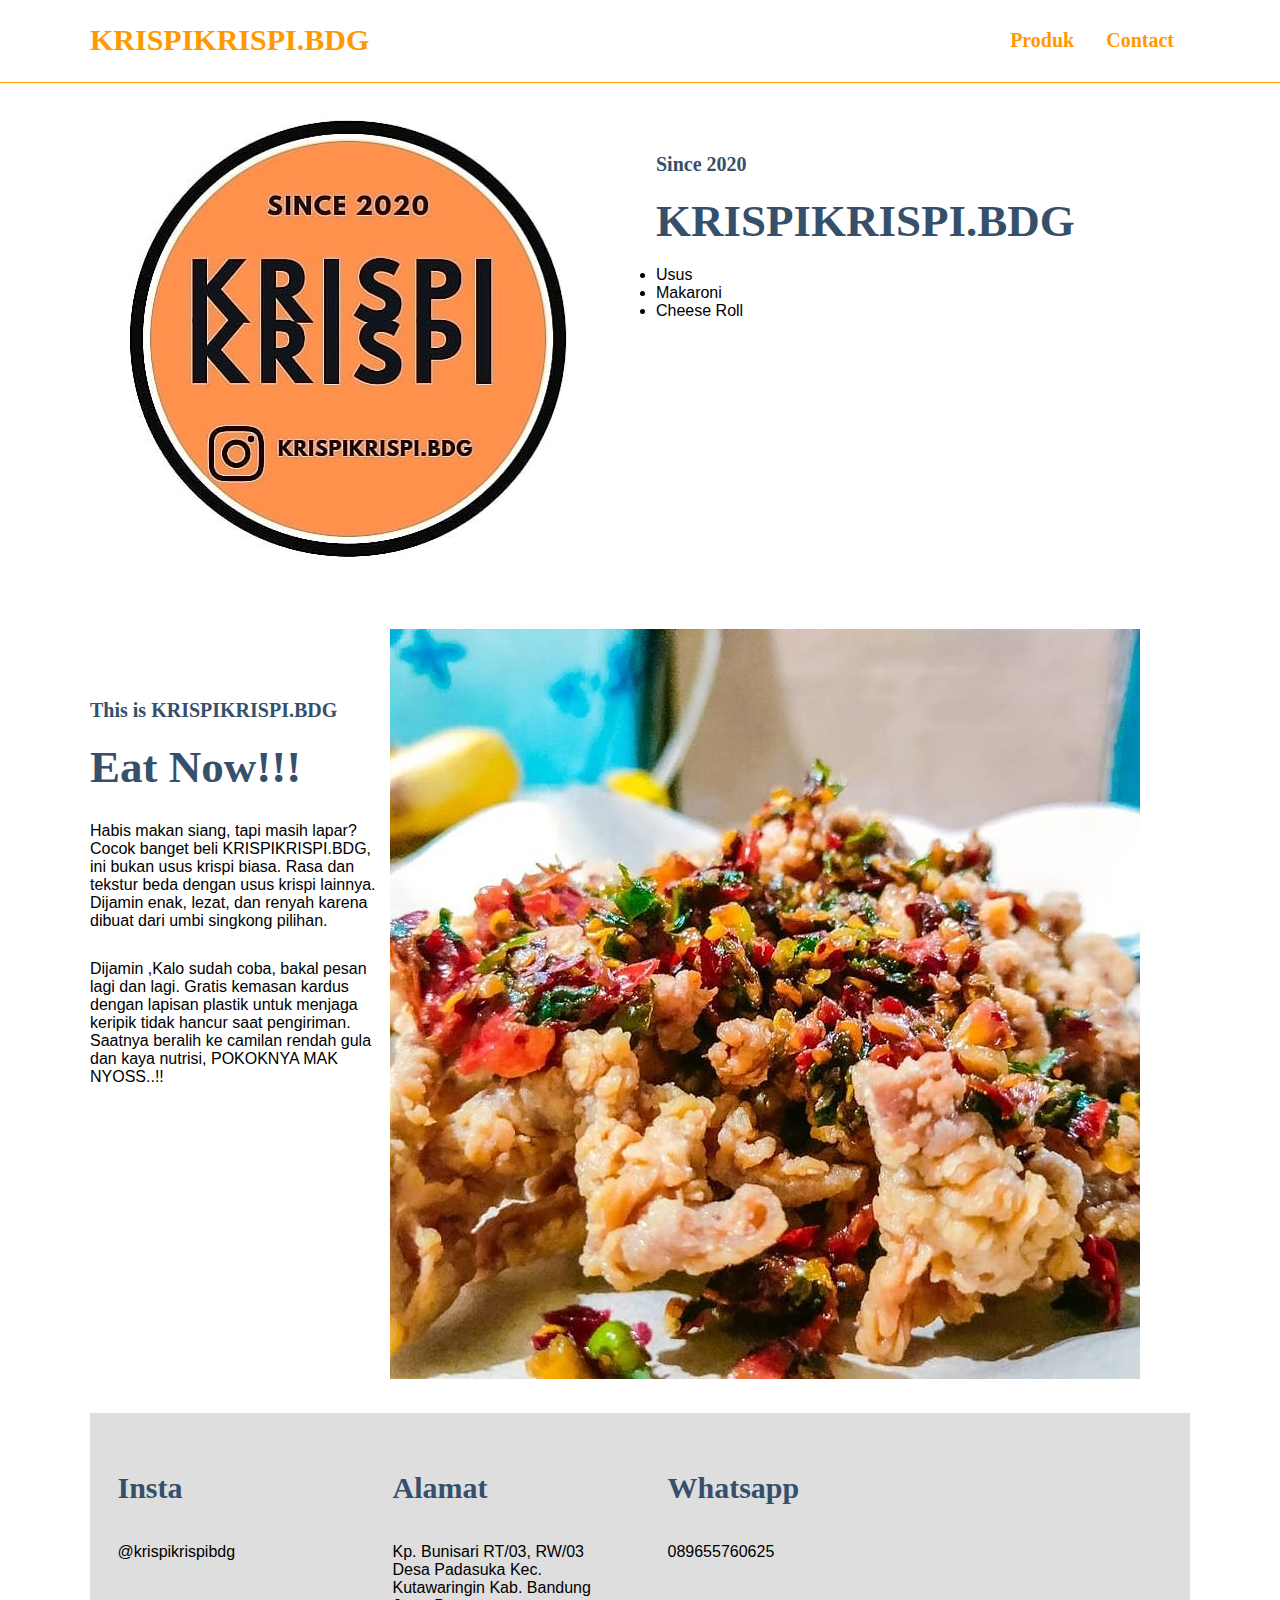
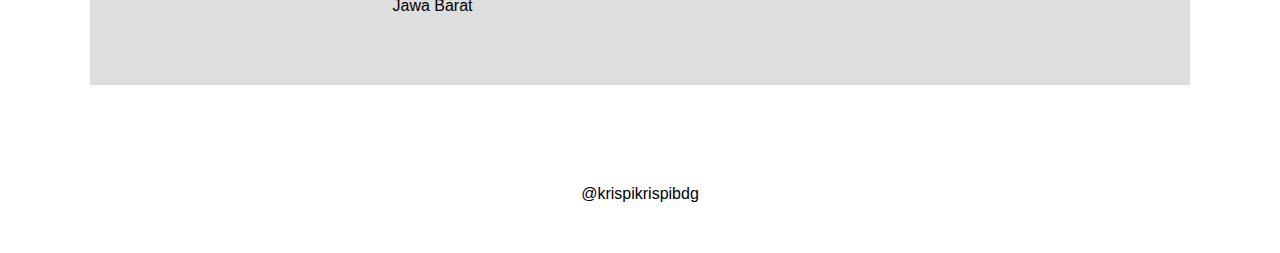
<file: index.html>
<!DOCTYPE html>
<html lang="en">
  <head>
    <meta charset="UTF-8" />
    <meta name="viewport" content="width=device-width, initial-scale=1.0" />
    <title>KRISPIKRISPI.BDG</title>
    <link rel="stylesheet" href="style.css" />
  </head>
  <body>
    <nav>
      <div class="wrapper">
        <div class="logo"><a href="">KRISPIKRISPI.BDG</a></div>
        <div class="menu">
          <ul>
            <li><a href="produk.html">Produk</a></li>
            <li><a href="https://web.Whatsapp.com/send?phone=089655760625&absent=0">Contact</a></li>
          </ul>
        </div>
      </div>
    </nav>
    <div class="wrapper">
      <!-- untuk home -->
      <section id="home">
        <img src="img/12.jpg" alt="" />
        <div class="kolom">
          <p class="deskripsi">Since 2020</p>
          <h2>KRISPIKRISPI.BDG</h2>
          <li>Usus</li>
          <li>Makaroni</li>
          <li>Cheese Roll</li>     
        </div>
      </section>
      <!-- untuk courses -->
      <section id="courses">
        <div class="kolom">
          <p class="deskripsi">This is KRISPIKRISPI.BDG</p>
          <h2>Eat Now!!!</h2>
          <p>
            Habis makan siang, tapi masih lapar? Cocok banget beli KRISPIKRISPI.BDG,
            ini bukan usus krispi biasa. Rasa dan tekstur beda dengan usus krispi lainnya.
             Dijamin enak, lezat, dan renyah karena dibuat dari umbi singkong pilihan.
          </p>
          <p>
           Dijamin ,Kalo sudah coba, bakal pesan lagi dan lagi. 
           Gratis kemasan kardus dengan lapisan plastik untuk menjaga keripik tidak hancur saat pengiriman.
            Saatnya beralih ke camilan rendah gula dan kaya nutrisi, POKOKNYA MAK NYOSS..!!
          </p>
        </div>
        <div class="img">
        <img src="img/6.jpg" alt="">
        </div>
      </section>  
    <div id="contact">
      <div class="wrapper">
        <div class="footer">
          <div class="footer-section">
            <h3>Insta</h3>
            <p>@krispikrispibdg</p>
          </div>
          <div class="footer-section">
            <h3>Alamat</h3>
            <p>
              Kp. Bunisari RT/03, RW/03 Desa Padasuka Kec. Kutawaringin Kab.
              Bandung Jawa Barat
            </p>
          </div>
          <div class="footer-section">
            <h3>Whatsapp</h3>
            <p>089655760625</p>
          </div>
          <div class="footer-section">
            <h3></h3>
            <p><b></b></p>
          </div>
        </div>
      </div>
    </div>
    <div id="copyright">
      <div class="wrapper">
        @krispikrispibdg
      </div>
    </div>
  </body>
</html>
</file>
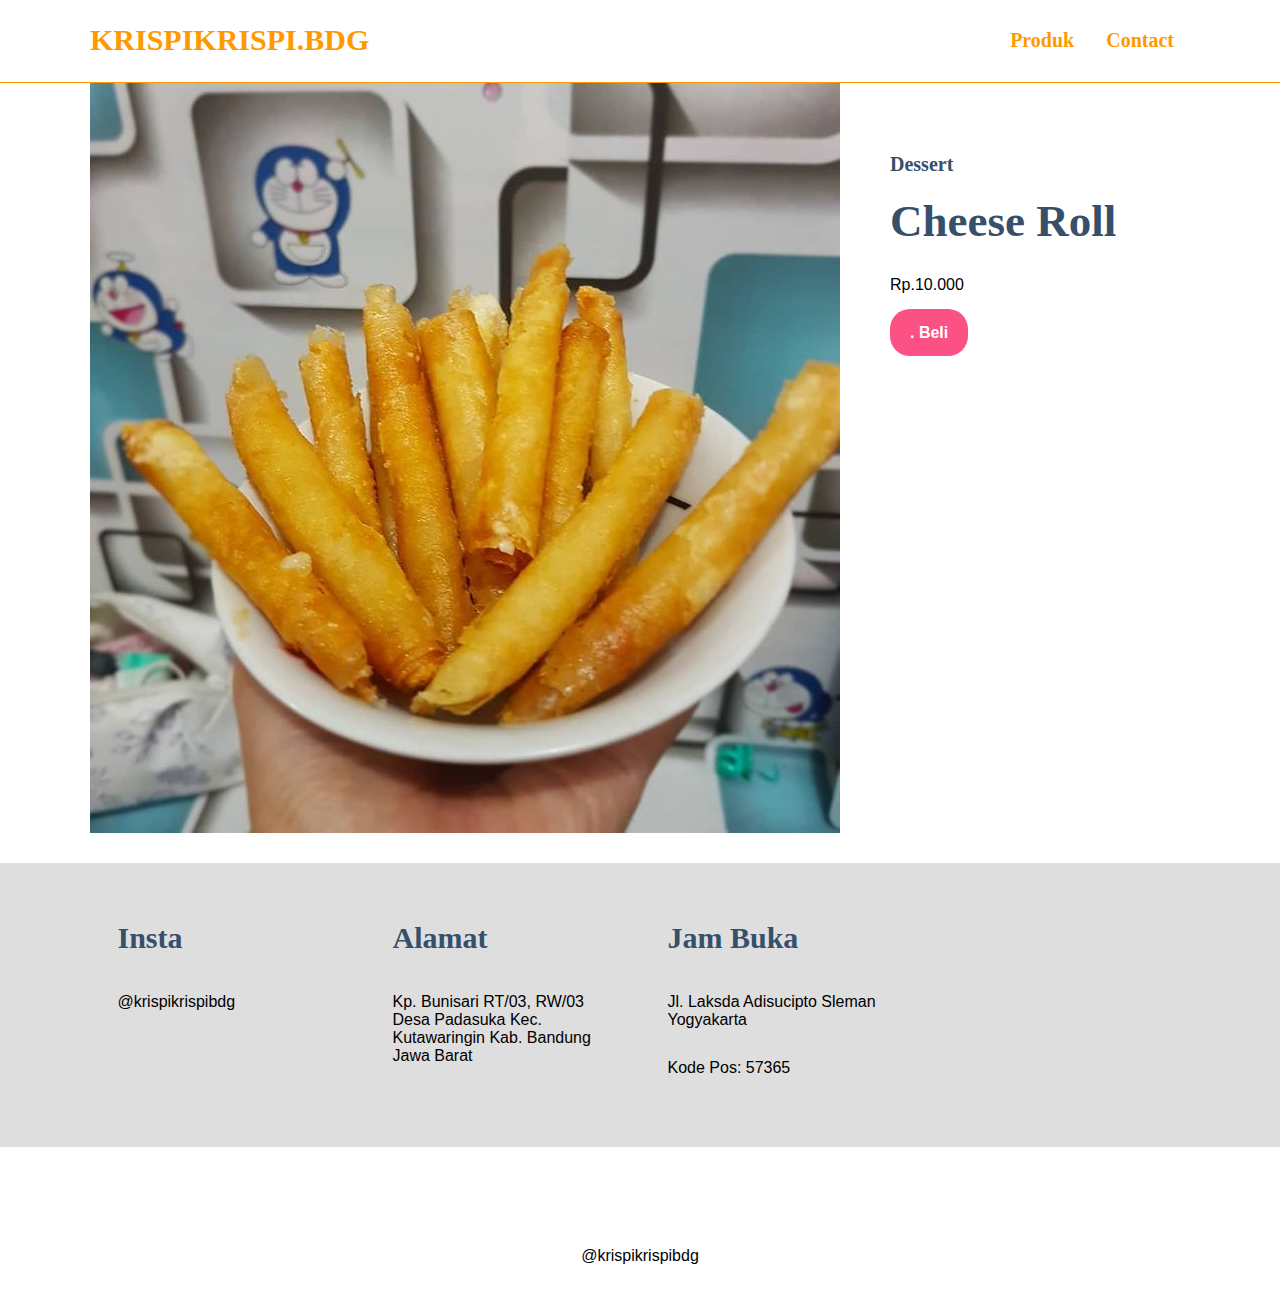
<file: cheeseroll.html>
<!DOCTYPE html>
<html lang="en">
  <head>
    <meta charset="UTF-8" />
    <meta name="viewport" content="width=device-width, initial-scale=1.0" />
    <title>KRISPIKRISPI.BDG</title>
    <link rel="stylesheet" href="style.css" />
  </head>
  <body>
    <nav>
      <div class="wrapper">
        <div class="logo"><a href="">KRISPIKRISPI.BDG</a></div>
        <div class="menu">
          <ul>
            <li><a href="produk.html">Produk</a></li>
            <li><a href="https://wa.me/089655760625">Contact</a></li>
          </ul>
        </div>
      </div>
    </nav>
    <div class="wrapper">
      <!-- untuk home -->
      <section id="home">
        <img src="img/11.jpg" alt="" />
        <div class="kolom">
          <p class="deskripsi">Dessert</p>
          <h2>Cheese Roll</h2>
          <p>Rp.10.000</p>
          <p><a href="" class="tbl-pink">.  Beli</a></p>
        </div>
      </section>
    </div>
     <div id="contact">
      <div class="wrapper">
        <div class="footer">
          <div class="footer-section">
            <h3>Insta</h3>
            <p>@krispikrispibdg</p>
          </div>
          <div class="footer-section">
            <h3>Alamat</h3>
            <p>
              Kp. Bunisari RT/03, RW/03 Desa Padasuka Kec. Kutawaringin Kab.
              Bandung Jawa Barat
            </p>
          </div>
          <div class="footer-section">
            <h3>Jam Buka</h3>
            <p>Jl. Laksda Adisucipto Sleman Yogyakarta</p>
            <p>Kode Pos: 57365</p>
          </div>
          <div class="footer-section">
            <h3></h3>
            <p><b></b></p>
          </div>
        </div>
      </div>
    </div>

    <div id="copyright">
      <div class="wrapper">
        @krispikrispibdg
      </div>
    </div>
  </body>
</html>

  </body>
</html>
</file>
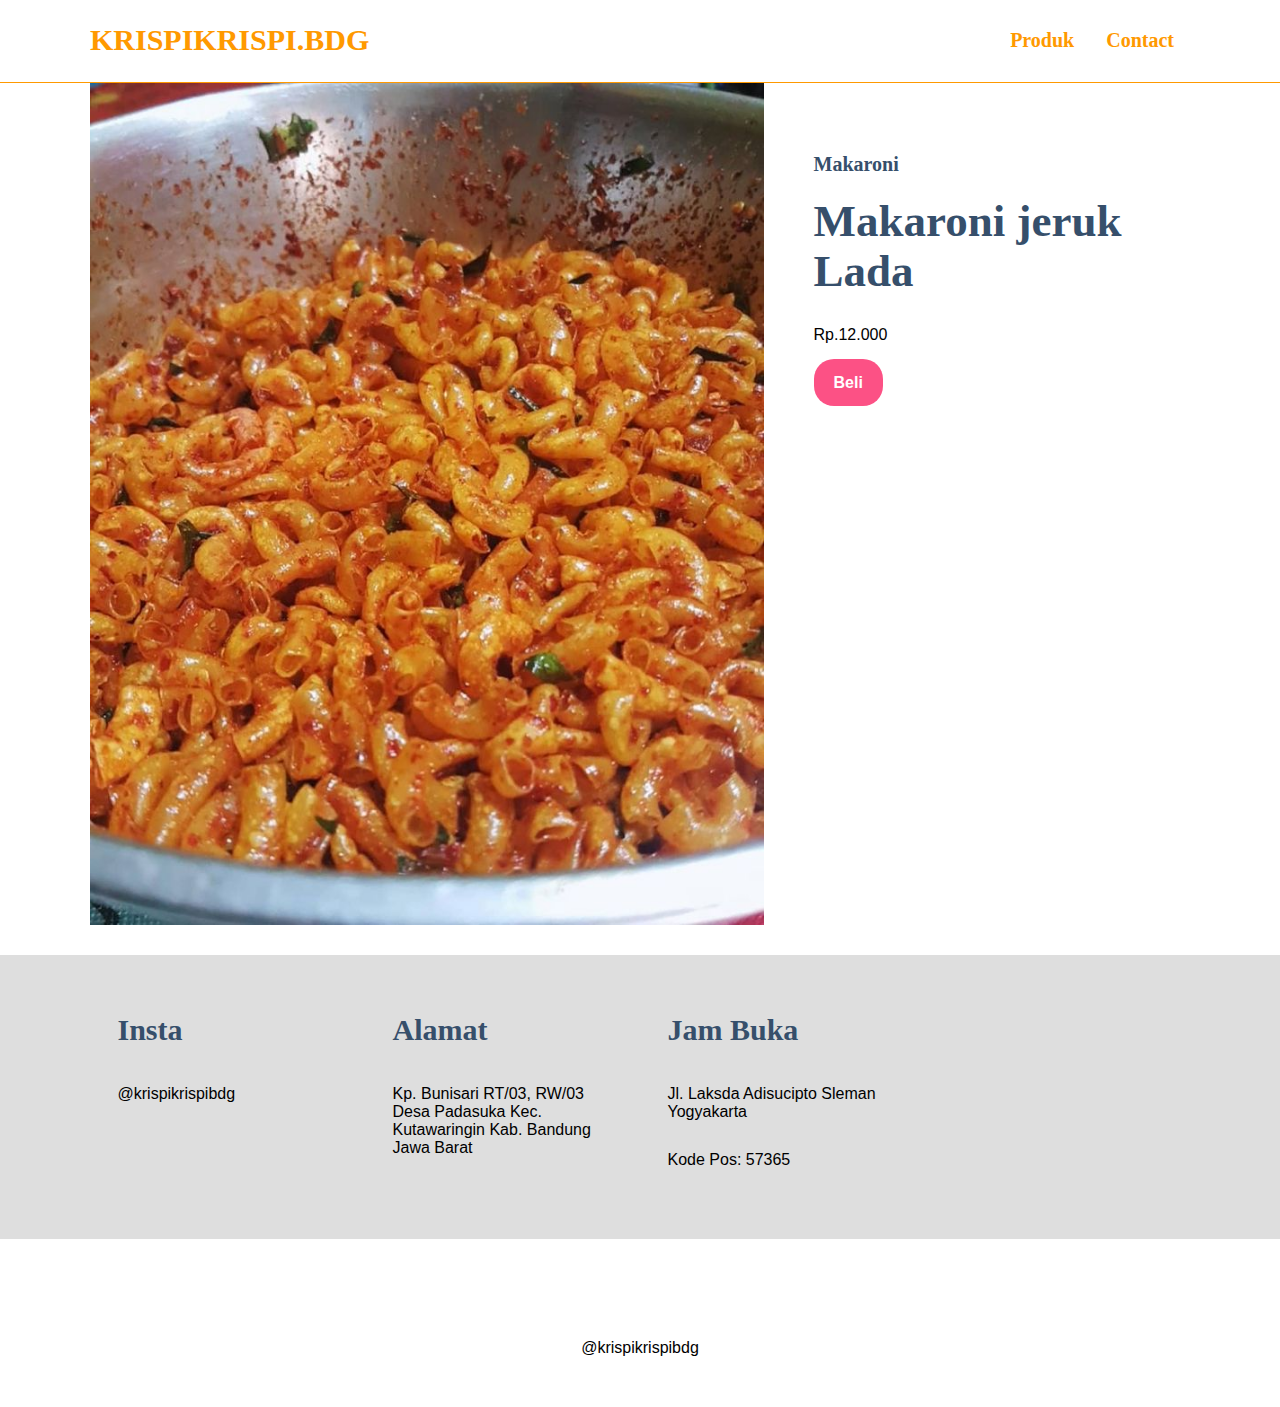
<file: makjela.html>
<!DOCTYPE html>
<html lang="en">
  <head>
    <meta charset="UTF-8" />
    <meta name="viewport" content="width=device-width, initial-scale=1.0" />
    <title>KRISPIKRISPI.BDG</title>
    <link rel="stylesheet" href="style.css" />
  </head>
  <body>
    <nav>
      <div class="wrapper">
        <div class="logo"><a href="">KRISPIKRISPI.BDG</a></div>
        <div class="menu">
          <ul>
            <li><a href="produk.html">Produk</a></li>
            <li><a href="https://wa.me/089655760625">Contact</a></li>
          </ul>
        </div>
      </div>
    </nav>
    <div class="wrapper">
      <!-- untuk home -->
      <section id="home">
        <img src="img/9.jpg" alt="" />
        <div class="kolom">
          <p class="deskripsi"> Makaroni</p>
          <h2> Makaroni jeruk Lada</h2>
          <p>Rp.12.000</p>
          <p><a href="" class="tbl-pink">  Beli</a></p>
        </div>
      </section>
    </div>
     <div id="contact">
      <div class="wrapper">
        <div class="footer">
          <div class="footer-section">
            <h3>Insta</h3>
            <p>@krispikrispibdg</p>
          </div>
          <div class="footer-section">
            <h3>Alamat</h3>
            <p>
              Kp. Bunisari RT/03, RW/03 Desa Padasuka Kec. Kutawaringin Kab.
              Bandung Jawa Barat
            </p>
          </div>
          <div class="footer-section">
            <h3>Jam Buka</h3>
            <p>Jl. Laksda Adisucipto Sleman Yogyakarta</p>
            <p>Kode Pos: 57365</p>
          </div>
          <div class="footer-section">
            <h3></h3>
            <p><b></b></p>
          </div>
        </div>
      </div>
    </div>

    <div id="copyright">
      <div class="wrapper">
        @krispikrispibdg
      </div>
    </div>
  </body>
</html>

  </body>
</html>
</file>
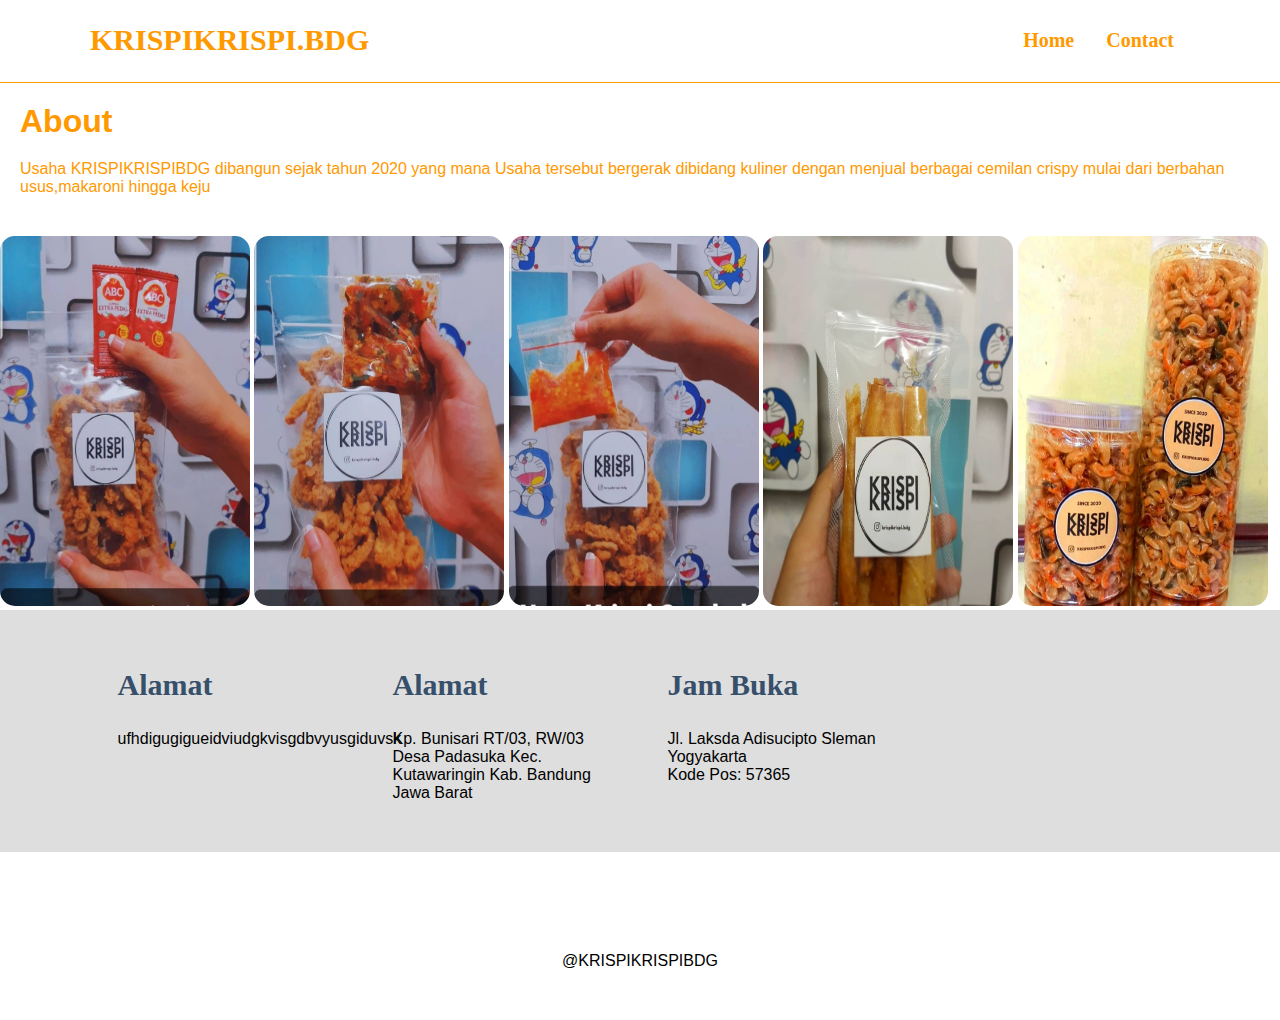
<file: produk.html>
<!DOCTYPE html>
<html lang="en">
  <head>
    <meta charset="UTF-8" />
    <meta name="viewport" content="width=device-width, initial-scale=1.0" />
    <title>KRISPIKRISPI.BDG</title>
    <link rel="stylesheet" href="style2.css" />
  </head>
  <body>
    <nav>
      <div class="wrapper">
        <div class="logo"><a href="">KRISPIKRISPI.BDG</a></div>
        <div class="menu">
          <ul>
            <li><a href="index.html">Home</a></li>
            <li><a href="https://wa.me/089655760625">Contact</a></li>
          </ul>
        </div>
      </div>
    </nav>
     <div id="konten">
      <div class="kotak">
        <h1>About</h1>
        <p>Usaha KRISPIKRISPIBDG dibangun sejak tahun 2020 yang mana Usaha tersebut
           bergerak dibidang kuliner dengan menjual berbagai cemilan crispy mulai dari 
           berbahan usus,makaroni hingga keju
        </p>
      </div>
   
          
        <a href="sambaloriginal.html"><img src="img/5.jpg" alt="" /></a>
        <a href="sambalmatah.html"><img src="img/4.jpg" alt="" /></a>
        <a href="sambalmerah.html"><img src="img/3.jpg" alt="" /></a>
        <a href="cheeseroll.html"><img src="img/10.jpg" alt="" /></a>
        <a href="makjela.html"><img src="img/13.jpg" alt="" /></a>
      </div>
    </div>

    <div id="contact">
      <div class="wrapper">
        <div class="footer">
          <div class="footer-section">
            <h3>Alamat</h3>
            <p>ufhdigugigueidviudgkvisgdbvyusgiduvsk</p>
          </div>
          <div class="footer-section">
            <h3>Alamat</h3>
            <p>
              Kp. Bunisari RT/03, RW/03 Desa Padasuka Kec. Kutawaringin Kab.
              Bandung Jawa Barat
            </p>
          </div>
          <div class="footer-section">
            <h3>Jam Buka</h3>
            <p>Jl. Laksda Adisucipto Sleman Yogyakarta</p>
            <p>Kode Pos: 57365</p>
          </div>
          <div class="footer-section">
            <h3></h3>
            <p><b></b></p>
          </div>
        </div>
      </div>
    </div>
    <div id="copyright">
      <div class="wrapper">
        @KRISPIKRISPIBDG
      </div>
    </div>
  </body>
</html>
</file>
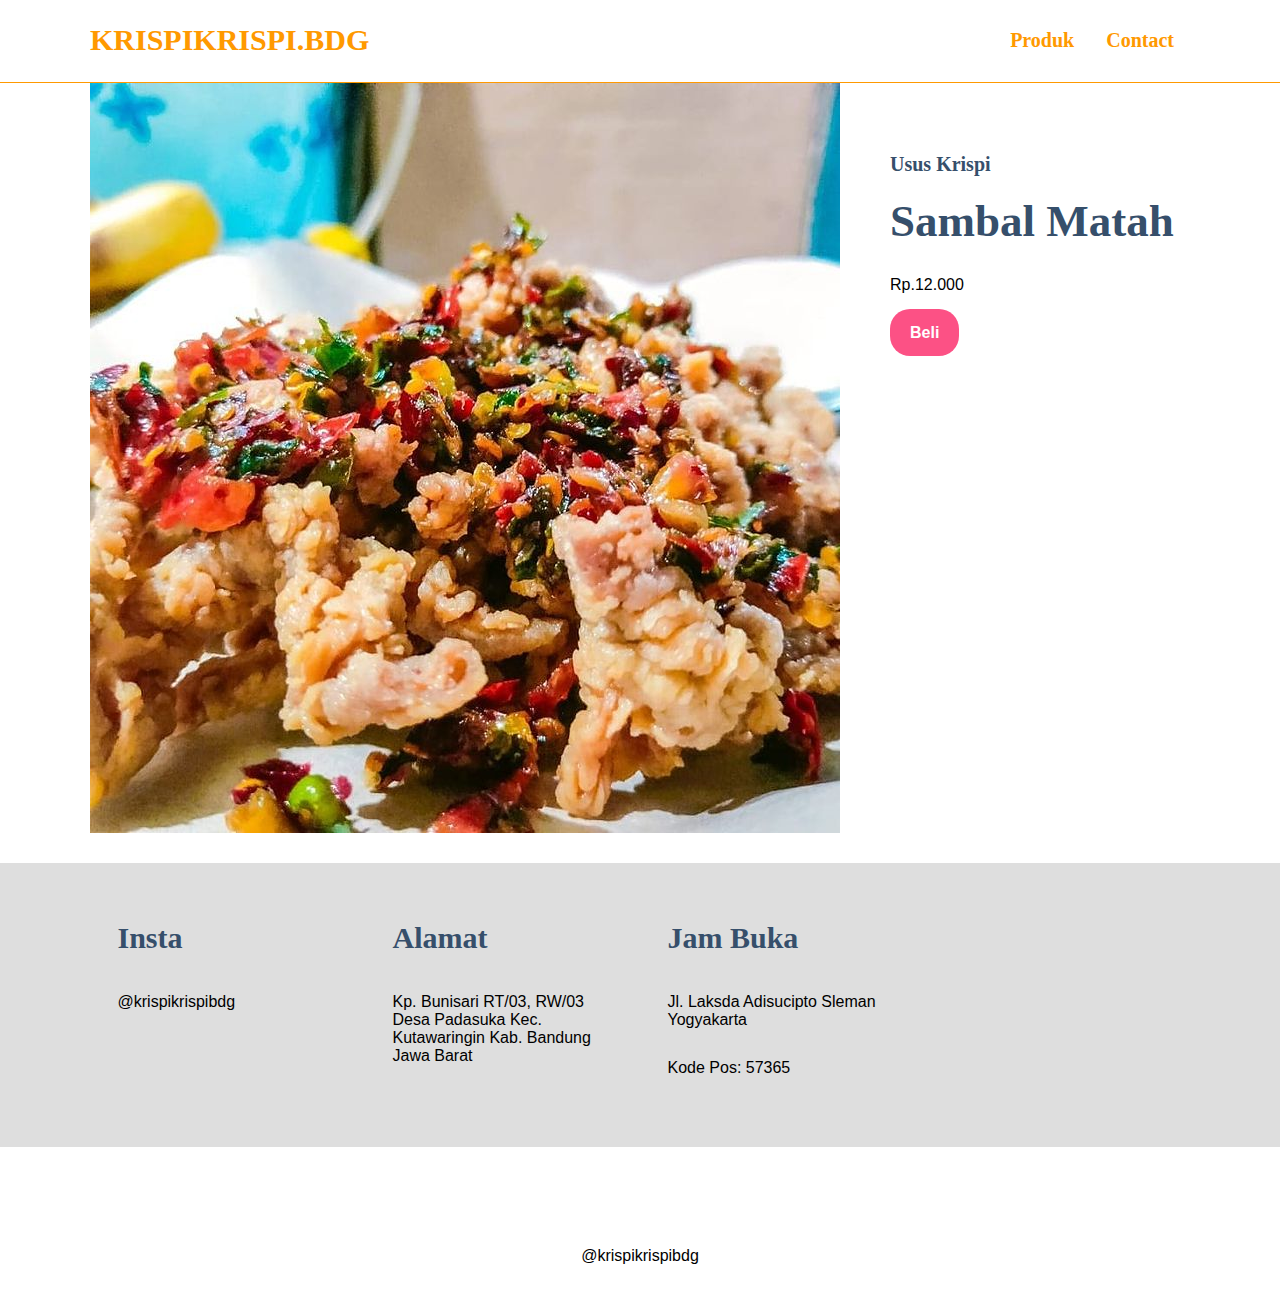
<file: sambalmatah.html>
<!DOCTYPE html>
<html lang="en">
  <head>
    <meta charset="UTF-8" />
    <meta name="viewport" content="width=device-width, initial-scale=1.0" />
    <title>KRISPIKRISPI.BDG</title>
    <link rel="stylesheet" href="style.css" />
  </head>
  <body>
    <nav>
      <div class="wrapper">
        <div class="logo"><a href="">KRISPIKRISPI.BDG</a></div>
        <div class="menu">
          <ul>
            <li><a href="produk.html">Produk</a></li>
            <li><a href="https://wa.me/089655760625">Contact</a></li>
          </ul>
        </div>
      </div>
    </nav>
    <div class="wrapper">
      <!-- untuk home -->
      <section id="home">
        <img src="img/6.jpg" alt="" />
        <div class="kolom">
          <p class="deskripsi">  Usus Krispi</p>
          <h2>  Sambal Matah</h2>
          <p>Rp.12.000</p>
          <p><a href="" class="tbl-pink">  Beli</a></p>
        </div>
      </section>
    </div>
     <div id="contact">
      <div class="wrapper">
        <div class="footer">
          <div class="footer-section">
            <h3>Insta</h3>
            <p>@krispikrispibdg</p>
          </div>
          <div class="footer-section">
            <h3>Alamat</h3>
            <p>
              Kp. Bunisari RT/03, RW/03 Desa Padasuka Kec. Kutawaringin Kab.
              Bandung Jawa Barat
            </p>
          </div>
          <div class="footer-section">
            <h3>Jam Buka</h3>
            <p>Jl. Laksda Adisucipto Sleman Yogyakarta</p>
            <p>Kode Pos: 57365</p>
          </div>
          <div class="footer-section">
            <h3></h3>
            <p><b></b></p>
          </div>
        </div>
      </div>
    </div>

    <div id="copyright">
      <div class="wrapper">
        @krispikrispibdg
      </div>
    </div>
  </body>
</html>

  </body>
</html>
</file>
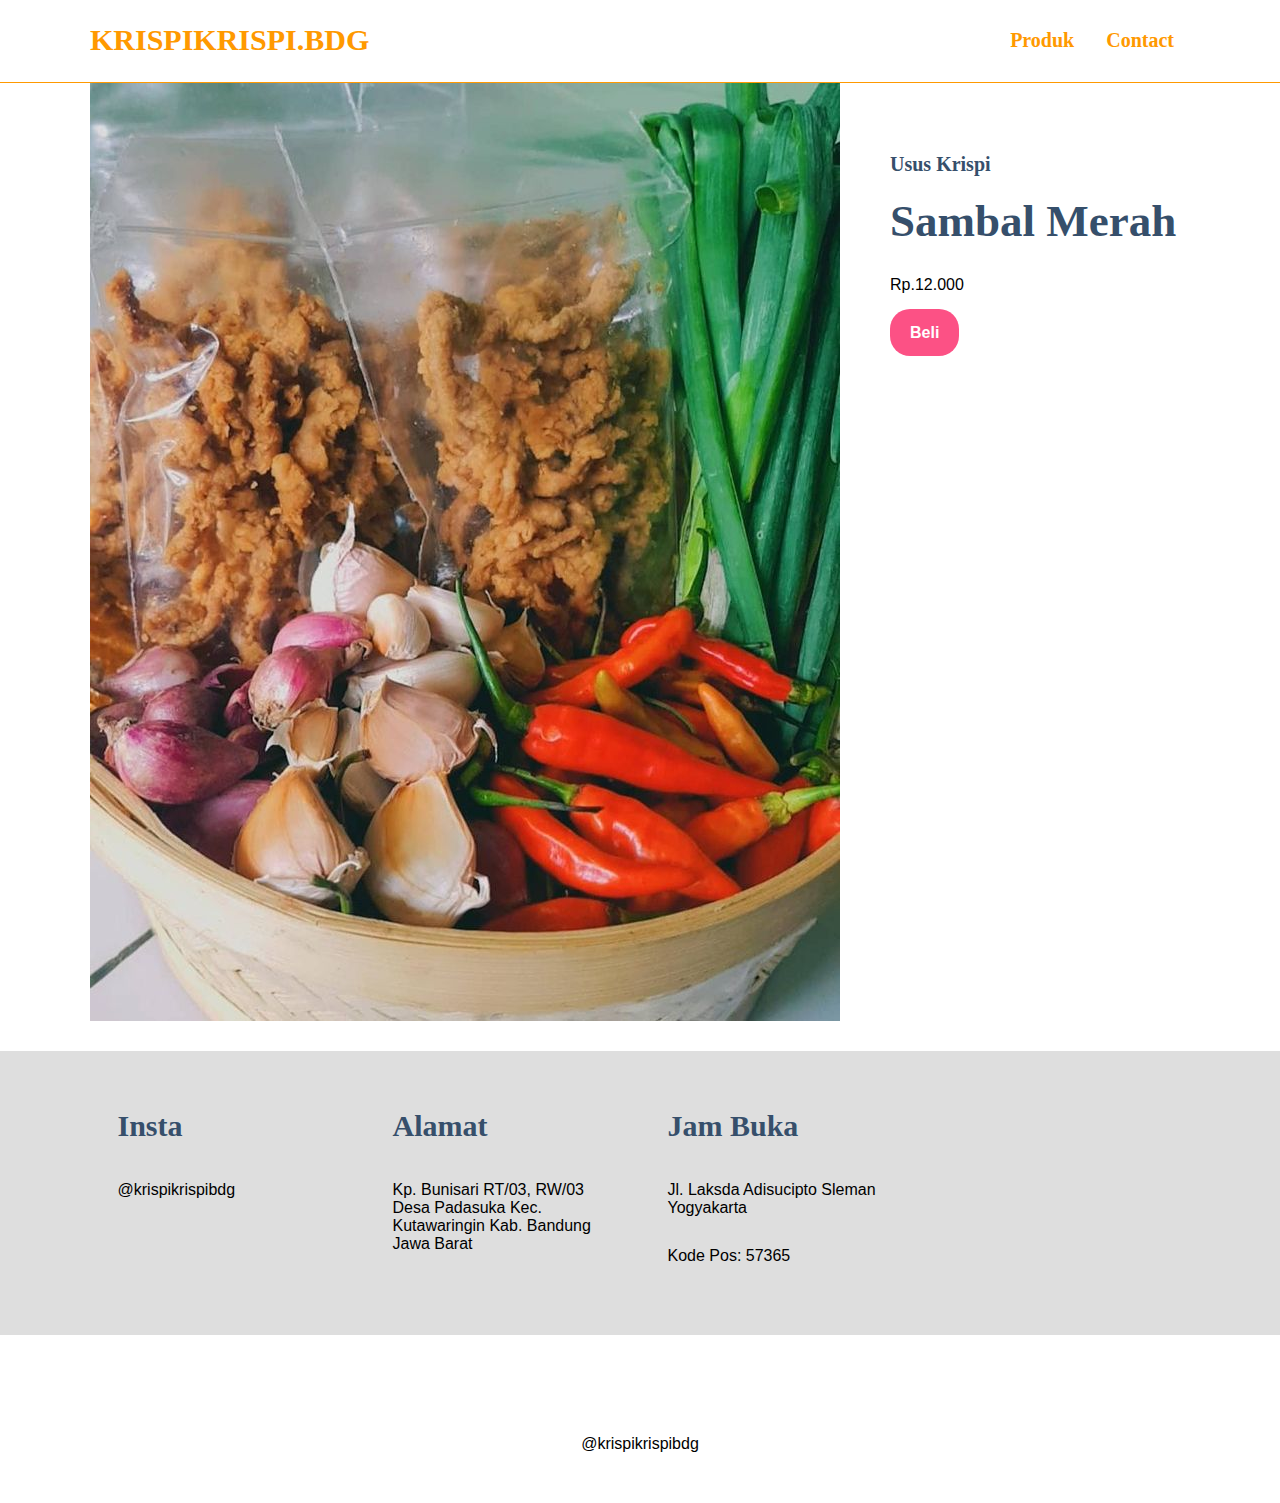
<file: sambalmerah.html>
<!DOCTYPE html>
<html lang="en">
  <head>
    <meta charset="UTF-8" />
    <meta name="viewport" content="width=device-width, initial-scale=1.0" />
    <title>KRISPIKRISPI.BDG</title>
    <link rel="stylesheet" href="style.css" />
  </head>
  <body>
    <nav>
      <div class="wrapper">
        <div class="logo"><a href="">KRISPIKRISPI.BDG</a></div>
        <div class="menu">
          <ul>
            <li><a href="produk.html">Produk</a></li>
            <li><a href="https://wa.me/089655760625">Contact</a></li>
          </ul>
        </div>
      </div>
    </nav>
    <div class="wrapper">
      <!-- untuk home -->
      <section id="home">
        <img src="img/7.jpg" alt="" />
        <div class="kolom">
          <p class="deskripsi">  Usus Krispi</p>
          <h2>  Sambal Merah</h2>
          <p>Rp.12.000</p>
          <p><a href="" class="tbl-pink">  Beli</a></p>
        </div>
      </section>
    </div>
     <div id="contact">
      <div class="wrapper">
        <div class="footer">
          <div class="footer-section">
            <h3>Insta</h3>
            <p>@krispikrispibdg</p>
          </div>
          <div class="footer-section">
            <h3>Alamat</h3>
            <p>
              Kp. Bunisari RT/03, RW/03 Desa Padasuka Kec. Kutawaringin Kab.
              Bandung Jawa Barat
            </p>
          </div>
          <div class="footer-section">
            <h3>Jam Buka</h3>
            <p>Jl. Laksda Adisucipto Sleman Yogyakarta</p>
            <p>Kode Pos: 57365</p>
          </div>
          <div class="footer-section">
            <h3></h3>
            <p><b></b></p>
          </div>
        </div>
      </div>
    </div>

    <div id="copyright">
      <div class="wrapper">
        @krispikrispibdg
      </div>
    </div>
  </body>
</html>

  </body>
</html>
</file>
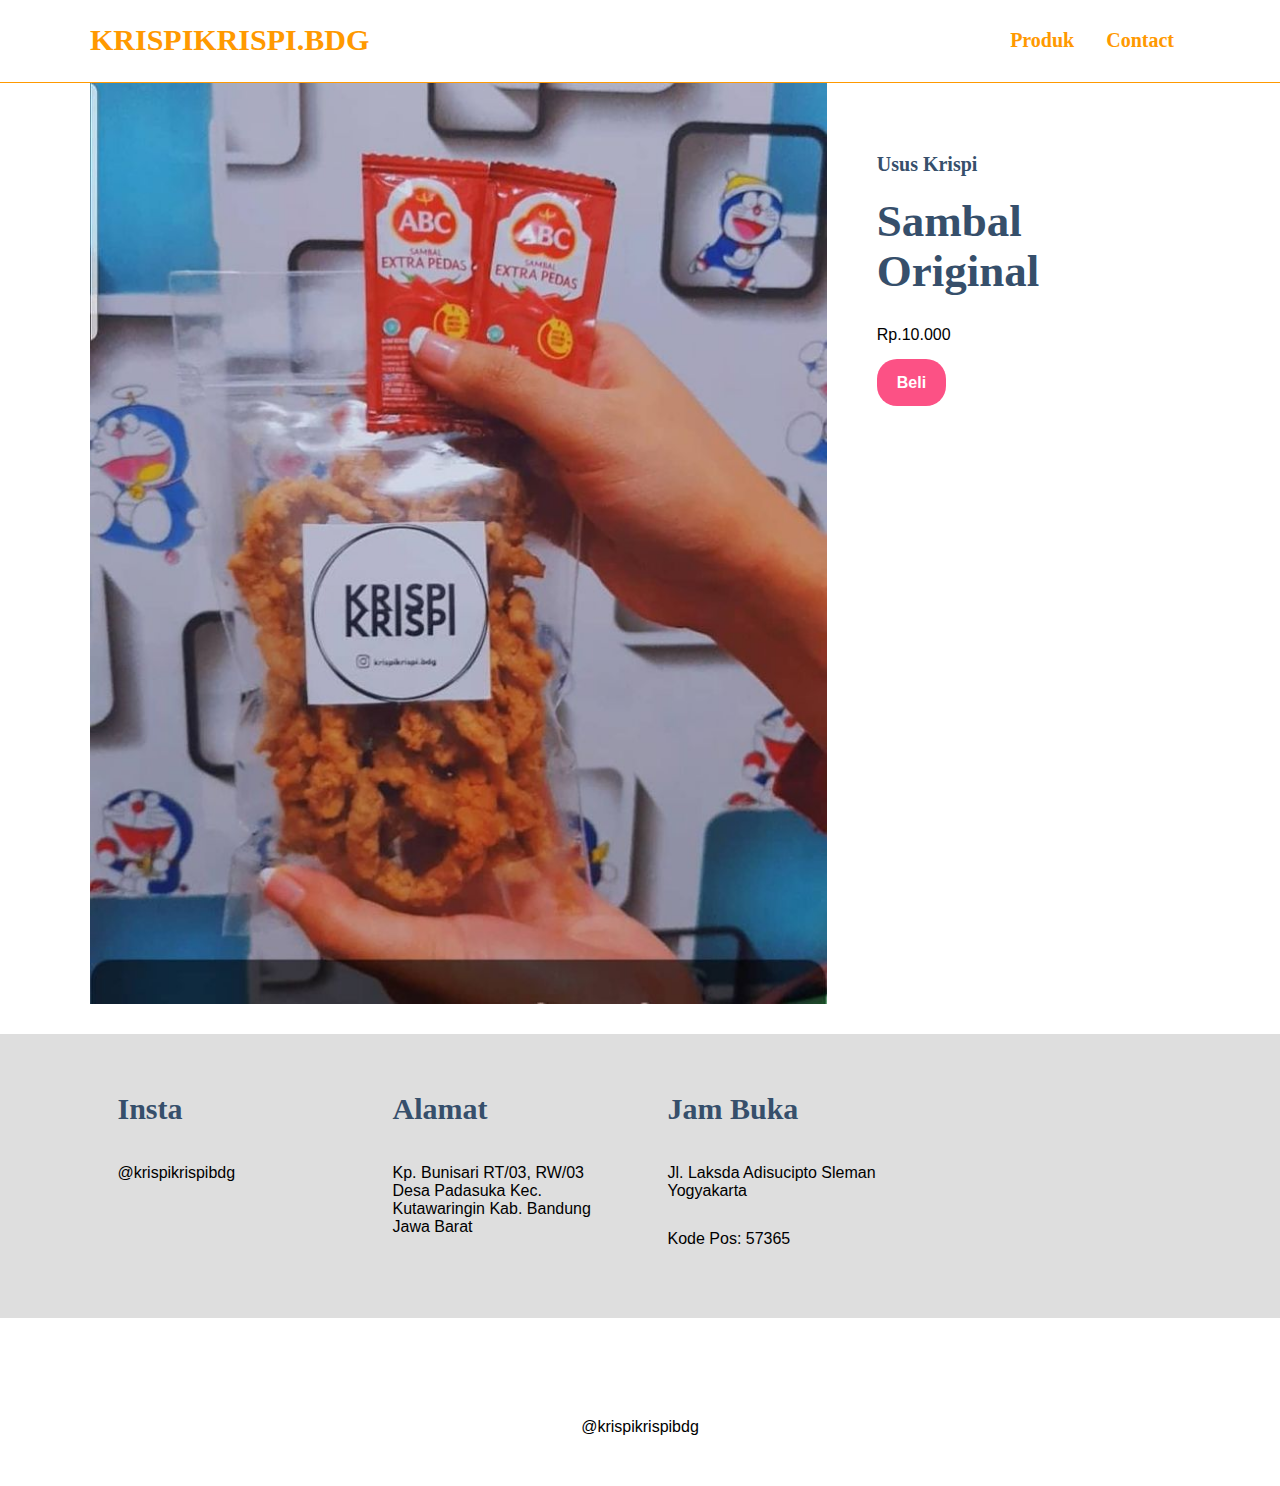
<file: sambaloriginal.html>
<!DOCTYPE html>
<html lang="en">
  <head>
    <meta charset="UTF-8" />
    <meta name="viewport" content="width=device-width, initial-scale=1.0" />
    <title>KRISPIKRISPI.BDG</title>
    <link rel="stylesheet" href="style.css" />
  </head>
  <body>
    <nav>
      <div class="wrapper">
        <div class="logo"><a href="">KRISPIKRISPI.BDG</a></div>
        <div class="menu">
          <ul>
            <li><a href="produk.html">Produk</a></li>
            <li><a href="https://wa.me/089655760625">Contact</a></li>
          </ul>
        </div>
      </div>
    </nav>
    <div class="wrapper">
      <!-- untuk home -->
      <section id="home">
        <img src="img/5.jpg" alt="" />
        <div class="kolom">
          <p class="deskripsi">  Usus Krispi</p>
          <h2>  Sambal Original</h2>
          <p>Rp.10.000</p>
          <p><a href="" class="tbl-pink">  Beli</a></p>
        </div>
      </section>
    </div>
     <div id="contact">
      <div class="wrapper">
        <div class="footer">
          <div class="footer-section">
            <h3>Insta</h3>
            <p>@krispikrispibdg</p>
          </div>
          <div class="footer-section">
            <h3>Alamat</h3>
            <p>
              Kp. Bunisari RT/03, RW/03 Desa Padasuka Kec. Kutawaringin Kab.
              Bandung Jawa Barat
            </p>
          </div>
          <div class="footer-section">
            <h3>Jam Buka</h3>
            <p>Jl. Laksda Adisucipto Sleman Yogyakarta</p>
            <p>Kode Pos: 57365</p>
          </div>
          <div class="footer-section">
            <h3></h3>
            <p><b></b></p>
          </div>
        </div>
      </div>
    </div>

    <div id="copyright">
      <div class="wrapper">
        @krispikrispibdg
      </div>
    </div>
  </body>
</html>

  </body>
</html>
</file>
<file: style.css>
* {
  text-decoration: none;
  margin: 0px;
  padding: 0px;
}

body {
  margin: 0px;
  padding: 0px;
  font-family: "Open Sans", sans-serif;
}

.wrapper {
  width: 1100px;
  margin: auto;
  position: relative;
}

.logo a {
  font-size: 30px;
  font-weight: 800;
  float: left;
  font-family: "comic sans ms";
  color: #ff9900;
}

.menu {
  float: right;
}

nav {
  width: 100%;
  margin: auto;
  display: flex;
  line-height: 80px;
  position: sticky;
  position: -webkit-sticky;
  top: 0;
  background: #ffffff;
  z-index: 1;
  border-bottom: 1px solid #ff9900;
}

nav ul {
  list-style-type: none;
  margin: 0;
  padding: 0;
  overflow: hidden;
}

nav ul li {
  float: left;
}

nav ul li a {
  color: #ff9900;
  font-size: 20px;
  font-weight: bold;
  text-align: center;
  padding: 0px 16px 0px 16px;
  text-decoration: none;
  font-family: "comic sans ms";
}

nav ul li a:hover {
  text-decoration: underline;
}

section {
  margin: auto;
  display: flex;
  margin-bottom: 30px;
}

.kolom {
  margin-top: 50px;
  margin-bottom: 50px;
}

.kolom .deskripsi {
  font-size: 20px;
  font-weight: bold;
  font-family: "comic sans ms";
  color: #364f6b;
}

h2 {
  font-family: "comic sans ms";
  font-weight: 800;
  font-size: 45px;
  margin-bottom: 20px;
  color: #364f6b;
  width: 100%;
  line-height: 50px;
}

img {
  min-width: 50px;
  margin-right: 50px;
}

a.tbl-biru {
  background: #3f72af;
  border-radius: 20px;
  margin-top: 20px;
  padding: 15px 20px 15px 20px;
  color: #ffffff;
  cursor: pointer;
  font-weight: bold;
}

a.tbl-biru:hover {
  background: #fc5185;
  text-decoration: none;
}

a.tbl-pink {
  background: #fc5185;
  border-radius: 20px;
  margin-top: 20px;
  padding: 15px 20px 15px 20px;
  color: #ffffff;
  cursor: pointer;
  font-weight: bold;
}

a.tbl-pink:hover {
  background: #3f72af;
  text-decoration: none;
}

p {
  margin: 10px 0px 10px 0px;
  padding: 10px 0px 10px 0px;
}

.tengah {
  text-align: center;
  width: 100%;
}

.tutor-list {
  width: 100%;
  position: relative;
  display: flex;
  flex-wrap: wrap;
}

.kartu-tutor {
  width: 20%;
  margin: 0 auto;
}

.kartu-tutor img {
  width: 80%;
  border-radius: 50%;
}

.kartu-tutor p {
  font-family: "comic sans ms";
  font-weight: 800;
  font-size: 25px;
  text-align: center;
  color: #364f6b;
}

.partner-list {
  width: 100%;
  position: relative;
  display: flex;
  flex-wrap: wrap;
}

.kartu-partner {
  width: 20%;
  margin: 0 auto;
}

.kartu-partner img {
  width: 150px;
  border-radius: 50%;
}

#contact {
  background: #dedede;
  padding: 50px 0px 50px 0px;
}

.footer {
  width: 100%;
  position: relative;
  display: flex;
  flex-wrap: wrap;
  margin: 50 auto;
}

.footer-section {
  width: 20%;
  margin: 0 auto;
}

h3 {
  font-family: "comic sans ms";
  font-weight: 800;
  font-size: 30px;
  margin-bottom: 20px;
  color: #364f6b;
  width: 100%;
  line-height: 50px;
}

#copyright {
  text-align: center;
  width: 100%;
  padding: 50px 0px 50px 0px;
  margin-top: 50px;
}

@media screen and (max-width: 991.98px) {
  .wrapper {
    width: 90%;
  }

  .logo a {
    display: block;
    width: 100%;
    text-align: center;
  }

  nav .menu {
    width: 100%;
    margin: 0;
  }

  nav .menu ul {
    text-align: center;
    margin: auto;
    line-height: 60px;
  }

  nav .menu ul li {
    display: inline-block;
    float: none;
  }

  section {
    display: block;
  }

  section img {
    height: 370px;
    width: 250px;
    border-radius: 15px;
    margin-top: 20px;
  }

  .kartu-tutor {
    width: 50%;
  }

  .kartu-partner {
    width: 50%;
  }
}
</file>
<file: style2.css>
* {
  text-decoration: none;
  margin: 0px;
  padding: 0px;
}

body {
  margin: 0px;
  padding: 0px;
  font-family: "Open Sans", sans-serif;
}

.wrapper {
  width: 1100px;
  margin: auto;
  position: relative;
}

.logo a {
  font-size: 30px;
  font-weight: 800;
  float: left;
  font-family: "comic sans ms";
  color: #ff9900;
}

.menu {
  float: right;
}

nav {
  width: 100%;
  margin: auto;
  display: flex;
  line-height: 80px;
  position: sticky;
  position: -webkit-sticky;
  top: 0;
  background: #ffffff;
  z-index: 1;
  border-bottom: 1px solid #ff9900;
}

nav ul {
  list-style-type: none;
  margin: 0;
  padding: 0;
  overflow: hidden;
}

nav ul li {
  float: left;
}

nav ul li a {
  color: #ff9900;
  font-size: 20px;
  font-weight: bold;
  text-align: center;
  padding: 0px 16px 0px 16px;
  text-decoration: none;
  font-family: "comic sans ms";
}

nav ul li a:hover {
  text-decoration: underline;
}
#konten {
  background-color: rgb(255, 255, 255);
}
.kotak {
  padding: 20px 20px;
}
.kotak h1 {
  color: #ff9900;
}
.kotak p {
  margin-top: 20px;
  color: #ff9900;
}
img {
  height: 370px;
  width: 250px;
  border-radius: 15px;
  margin-top: 20px;
}
img:hover {
  transform: translateY(-5%);
  transition: 0.7s;
}
.box {
  display: flex;
  flex-wrap: wrap;
  justify-content: space-around;
  position: sticky;
}
.h3 {
  display: flex;
  flex-wrap: wrap;
}

#contact {
  background: #dedede;
  padding: 50px 0px 50px 0px;
}

.footer {
  width: 100%;
  position: relative;
  display: flex;
  flex-wrap: wrap;
  margin: auto;
}

.footer-section {
  width: 20%;
  margin: 0 auto;
}

h3 {
  font-family: "comic sans ms";
  font-weight: 800;
  font-size: 30px;
  margin-bottom: 20px;
  color: #364f6b;
  width: 100%;
  line-height: 50px;
}

#copyright {
  text-align: center;
  width: 100%;
  padding: 50px 0px 50px 0px;
  margin-top: 50px;
}

@media screen and (max-width: 991.98px) {
  .wrapper {
    width: 90%;
  }

  .logo a {
    display: block;
    width: 100%;
    text-align: center;
  }

  nav .menu {
    width: 100%;
    margin: 0;
  }

  nav .menu ul {
    text-align: center;
    margin: auto;
    line-height: 60px;
  }

  nav .menu ul li {
    display: inline-block;
    float: none;
  }

  section {
    display: block;
  }

  section img {
    display: block;
    width: 100%;
    height: auto;
  }

  .kartu-tutor {
    width: 50%;
  }

  .kartu-partner {
    width: 50%;
  }
}
</file>
